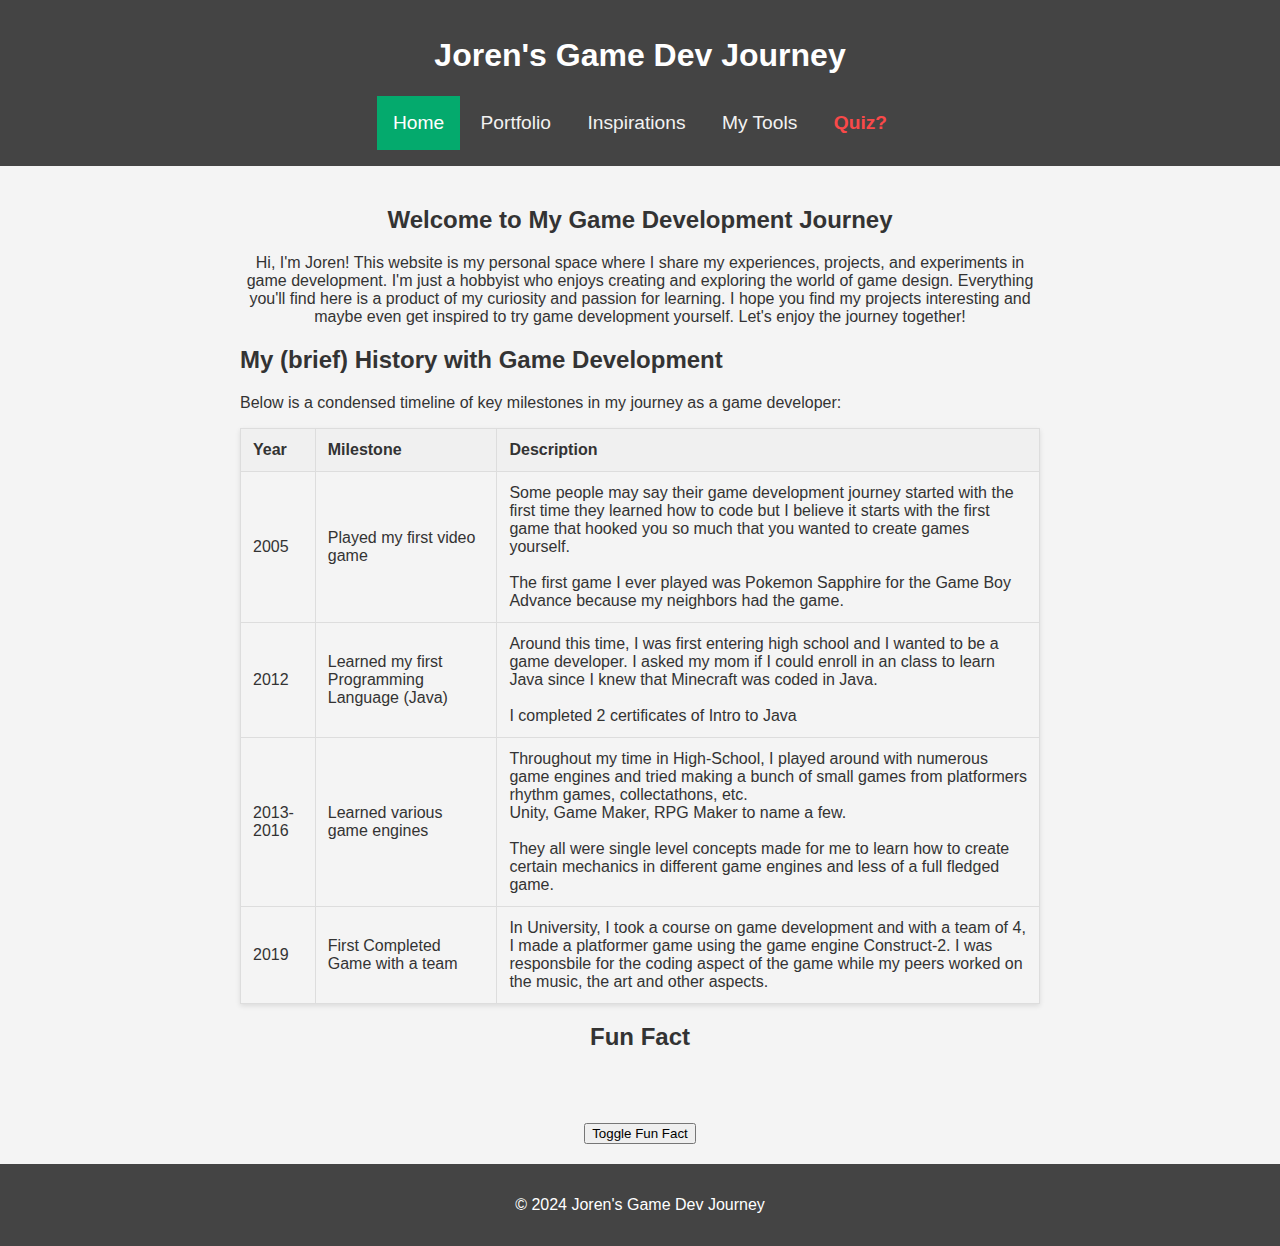
<file: index.html>
<!DOCTYPE html>
<html lang="en">

<head>
  <meta charset="UTF-8">
  <meta name="viewport" content="width=device-width, initial-scale=1.0">
  <title>About Me - Joren's Game Dev Journey</title>
  <link rel="stylesheet" href="./styles/styles.css">
</head>

<body>
  <header>
    <div class="logo">
      <h1>Joren's Game Dev Journey</h1>
    </div>
    <nav class="topnav" aria-label="Main Navigation">
      <a class="active" href="index.html">Home</a>
      <a href="portfolio.html">Portfolio</a>
      <a href="inspirations.html">Inspirations</a>
      <a href="tools.html">My Tools</a>
      <a href="quiz.html"><span class="quiz-link">Quiz?</span></a>
    </nav>
  </header>

  <main>
    <section class="text-center">
      <h2>Welcome to My Game Development Journey</h2>
      <p>
        Hi, I'm Joren! This website is my personal space where I share my
        experiences, projects, and experiments in game development. I'm just a
        hobbyist who enjoys creating and exploring the world of game design.
        Everything you'll find here is a product of my curiosity and passion
        for learning. I hope you find my projects interesting and maybe even
        get inspired to try game development yourself. Let's enjoy the journey
        together!
      </p>
    </section>

    <section class="game-dev-history">
      <h2>My (brief) History with Game Development</h2>
      <p>
        Below is a condensed timeline of key milestones in my journey as a
        game developer:
      </p>

      <table class="table">
        <thead>
          <tr>
            <th>Year</th>
            <th>Milestone</th>
            <th>Description</th>
          </tr>
        </thead>
        <tbody>
          <tr>
            <td>2005</td>
            <td>Played my first video game</td>
            <td>
              Some people may say their game development journey started with
              the first time they learned how to code but I believe it starts
              with the first game that hooked you so much that you wanted to
              create games yourself.
              <br><br>
              The first game I ever played was Pokemon Sapphire for the Game
              Boy Advance because my neighbors had the game.
            </td>
          </tr>
          <tr>
            <td>2012</td>
            <td>Learned my first Programming Language (Java)</td>
            <td>
              Around this time, I was first entering high school and I wanted
              to be a game developer. I asked my mom if I could enroll in an
              class to learn Java since I knew that Minecraft was coded in
              Java. <br><br>
              I completed 2 certificates of Intro to Java
            </td>
          </tr>
          <tr>
            <td>2013-2016</td>
            <td>Learned various game engines</td>
            <td>
              Throughout my time in High-School, I played around with numerous
              game engines and tried making a bunch of small games from
              platformers rhythm games, collectathons, etc.
              <br>Unity, Game Maker, RPG Maker to name a few. <br><br>
              They all were single level concepts made for me to learn how to
              create certain mechanics in different game engines and less of a
              full fledged game.
            </td>
          </tr>
          <tr>
            <td>2019</td>
            <td>First Completed Game with a team</td>
            <td>
              In University, I took a course on game development and with a
              team of 4, I made a platformer game using the game engine
              Construct-2. I was responsbile for the coding aspect of the game
              while my peers worked on the music, the art and other aspects.
            </td>
          </tr>
        </tbody>
      </table>
    </section>

    <!-- Section for displaying a fun fact with toggle visibility feature -->
    <section class="text-center">
      <h2>Fun Fact</h2>
      <!-- Fun fact content hidden by default -->
      <p id="funFact" style="visibility: hidden">
        My Favourite game series are Pokemon, Mario and Sonic. This led me to
        learn how to make RPG, Collect-a-thon and Platformer games which lines
        up with each game series.
      </p>
      <!-- Button to toggle visibility of the fun fact paragraph -->
      <button id="toggleVisibility" aria-label="Toggle visibility of fun fact">
        Toggle Fun Fact
      </button>
    </section>
  </main>

  <footer>
    <p>&copy; 2024 Joren's Game Dev Journey</p>
  </footer>
  <script src="./scripts/script.js"></script>
</body>

</html>
</file>
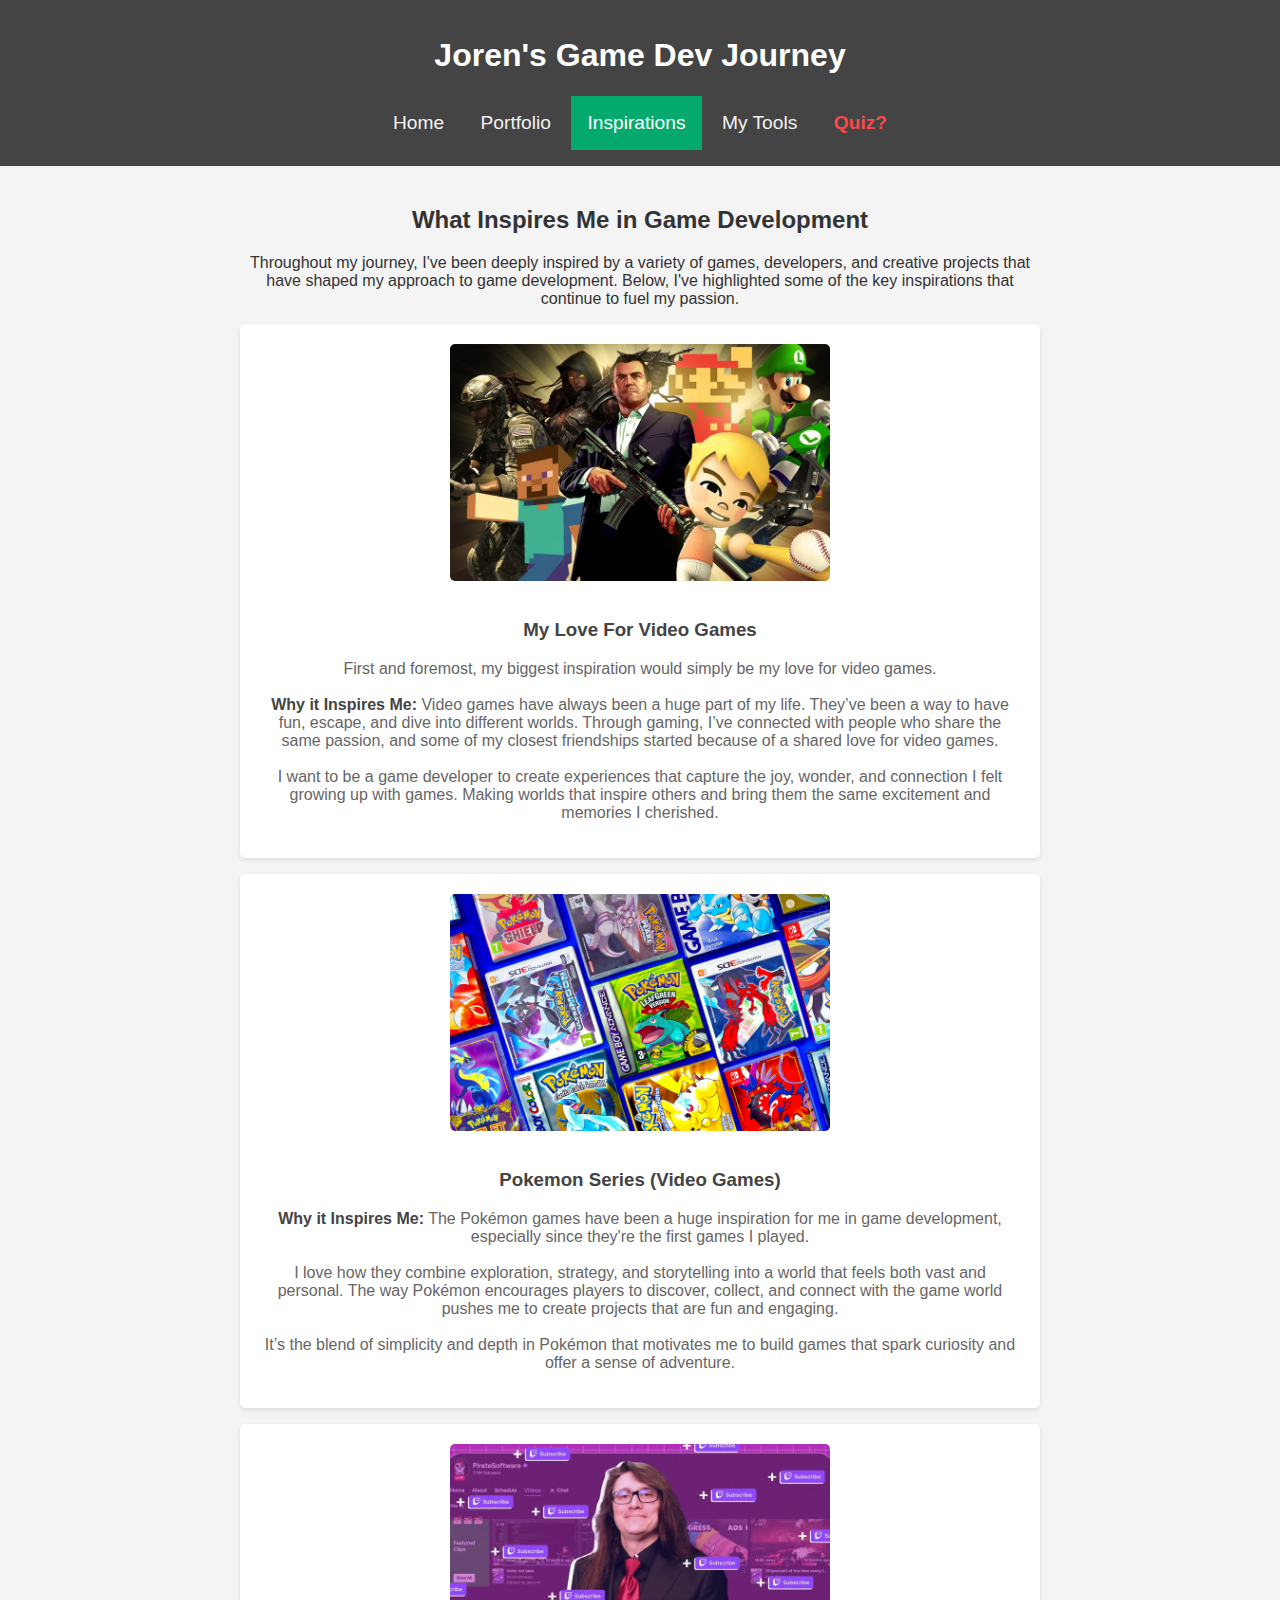
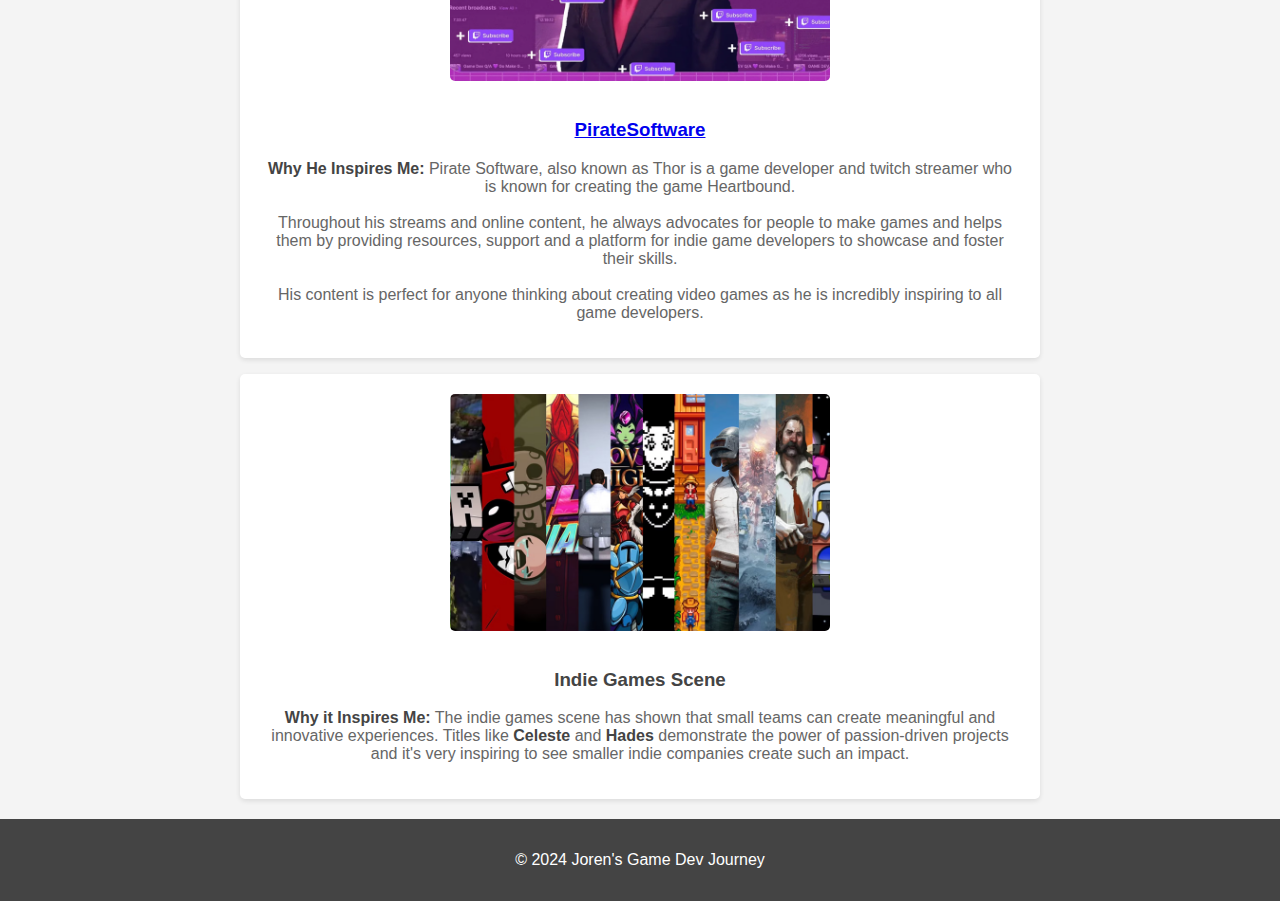
<file: inspirations.html>
<!DOCTYPE html>
<html lang="en">

<head>
  <meta charset="UTF-8">
  <meta name="viewport" content="width=device-width, initial-scale=1.0">
  <title>Inspirations - Joren's Game Dev Journey</title>
  <link rel="stylesheet" href="./styles/styles.css">
</head>

<body>
  <header>
    <div class="logo">
      <h1>Joren's Game Dev Journey</h1>
    </div>
    <div class="topnav">
      <a href="index.html">Home</a>
      <a href="portfolio.html">Portfolio</a>
      <a class="active" href="inspirations.html">Inspirations</a>
      <a href="tools.html">My Tools</a>
      <a href="quiz.html"><span class="quiz-link">Quiz?</span></a>
    </div>
  </header>

  <main>
    <section class="text-center">
      <h2>What Inspires Me in Game Development</h2>
      <p>
        Throughout my journey, I've been deeply inspired by a variety of
        games, developers, and creative projects that have shaped my approach
        to game development. Below, I've highlighted some of the key
        inspirations that continue to fuel my passion.
      </p>
    </section>

    <div class="grid">
      <article class="card">
        <img src="images/videogames.png" alt="Various video game characters">
        <h3>My Love For Video Games</h3>
        <p>
          First and foremost, my biggest inspiration would simply be my love
          for video games.
          <br><br>
          <b>Why it Inspires Me:</b> Video games have always been a huge part
          of my life. They’ve been a way to have fun, escape, and dive into
          different worlds. Through gaming, I’ve connected with people who
          share the same passion, and some of my closest friendships started
          because of a shared love for video games. <br><br>I want to be a
          game developer to create experiences that capture the joy, wonder,
          and connection I felt growing up with games. Making worlds that
          inspire others and bring them the same excitement and memories I
          cherished.
        </p>
      </article>
      <article class="card">
        <img src="images/pokemon.png" alt="A grid of Pokemon Games">
        <h3>Pokemon Series (Video Games)</h3>
        <p>
          <b>Why it Inspires Me:</b> The Pokémon games have been a huge
          inspiration for me in game development, especially since they're the
          first games I played. <br><br>I love how they combine
          exploration, strategy, and storytelling into a world that feels both
          vast and personal. The way Pokémon encourages players to discover,
          collect, and connect with the game world pushes me to create
          projects that are fun and engaging. <br><br>It’s the blend of
          simplicity and depth in Pokémon that motivates me to build games
          that spark curiosity and offer a sense of adventure.
        </p>
      </article>

      <article class="card">
        <img src="images/piratesoftware.png" alt="Image of PirateSoftware">
        <h3><a href="https://twitch.tv/PirateSoftware" target="_blank">PirateSoftware</a></h3>
        <p>
          <b>Why He Inspires Me:</b> Pirate Software, also known as Thor is a
          game developer and twitch streamer who is known for creating the
          game Heartbound. <br><br>Throughout his streams and online
          content, he always advocates for people to make games and helps them
          by providing resources, support and a platform for indie game
          developers to showcase and foster their skills. <br><br>His
          content is perfect for anyone thinking about creating video games as
          he is incredibly inspiring to all game developers.
        </p>
      </article>

      <article class="card">
        <img src="images/indiegames.png" alt="Various indie games">
        <h3>Indie Games Scene</h3>
        <p>
          <b>Why it Inspires Me:</b> The indie games scene has shown that
          small teams can create meaningful and innovative experiences. Titles
          like <b> Celeste </b> and <b>Hades</b> demonstrate the power of
          passion-driven projects and it's very inspiring to see smaller indie
          companies create such an impact.
        </p>
      </article>
    </div>
  </main>

  <footer>
    <p>&copy; 2024 Joren's Game Dev Journey</p>
  </footer>
  <script src="./scripts/script.js"></script>
</body>

</html>
</file>
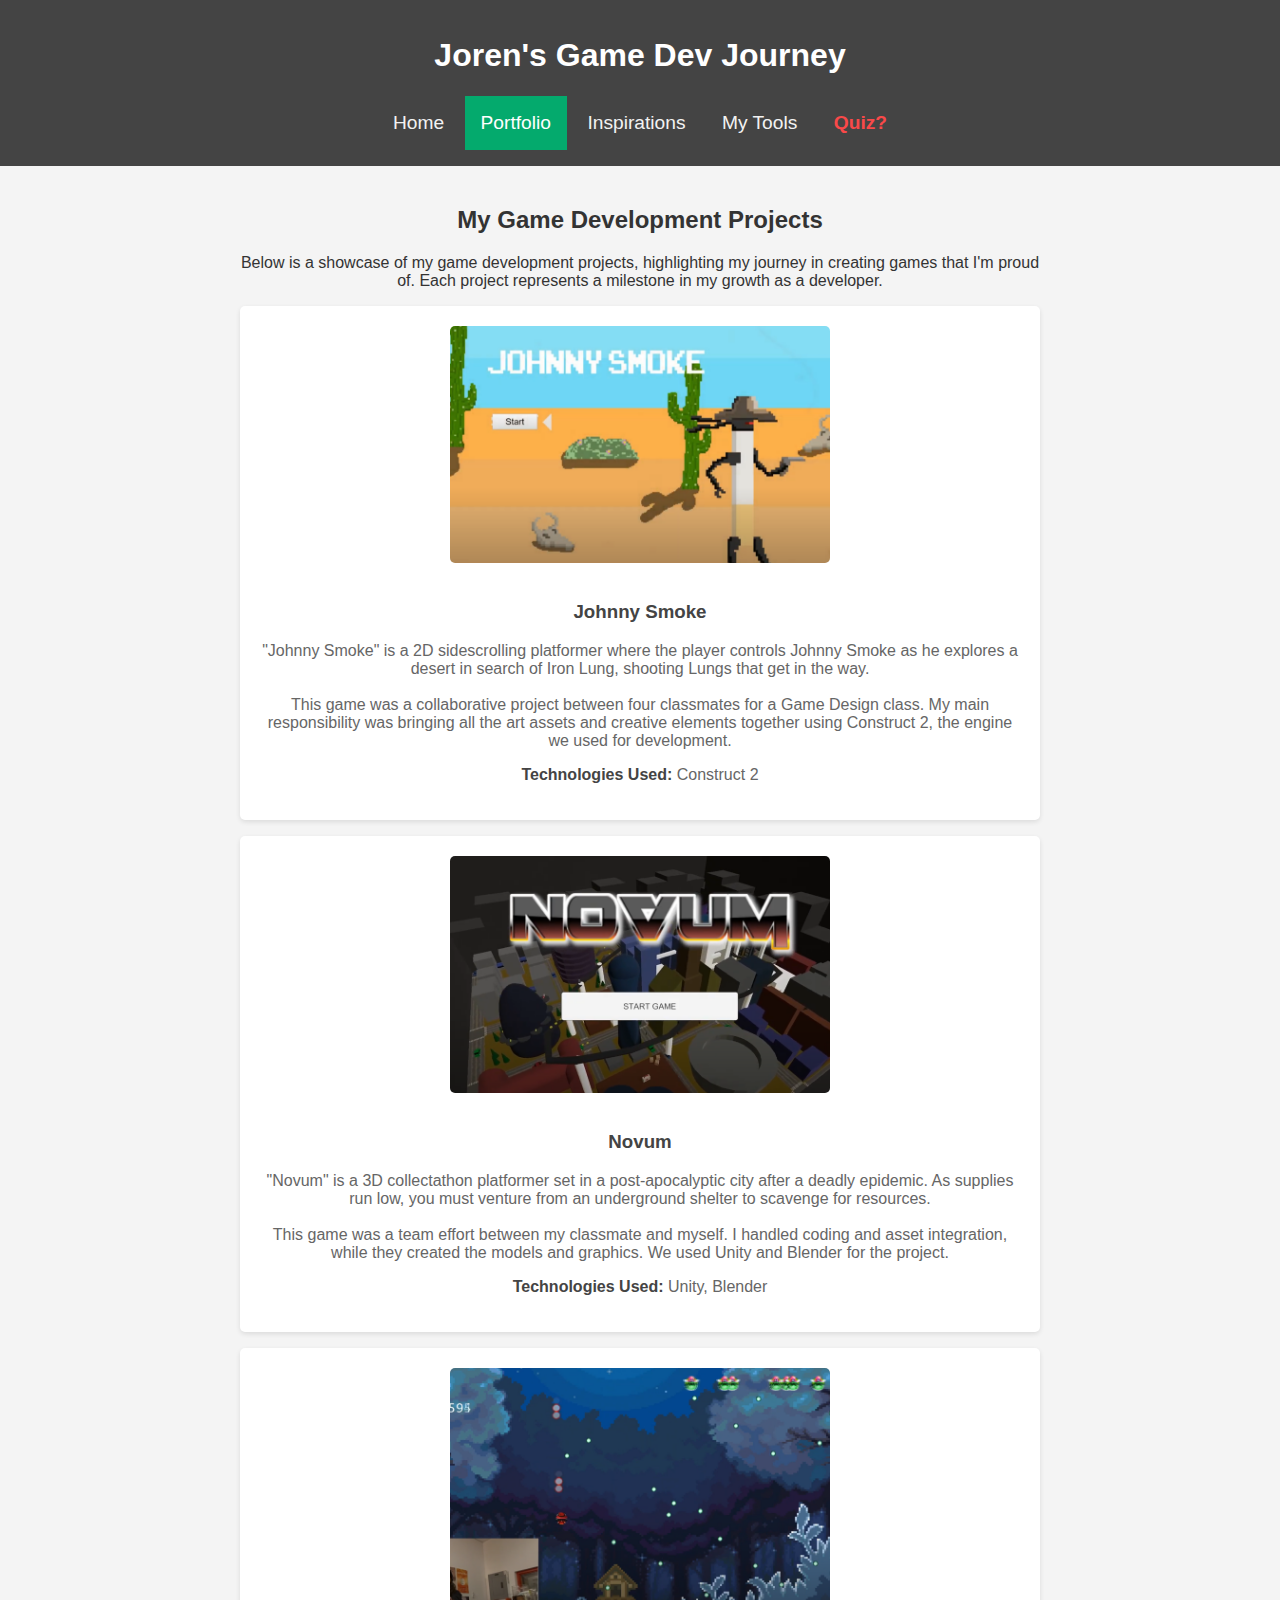
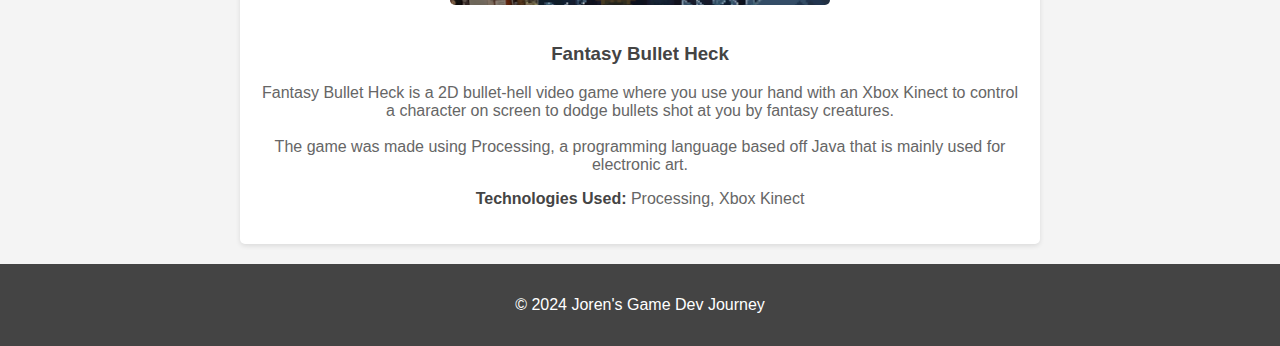
<file: portfolio.html>
<!DOCTYPE html>
<html lang="en">

<head>
  <meta charset="UTF-8">
  <meta name="viewport" content="width=device-width, initial-scale=1.0">
  <title>Portfolio - Joren's Game Dev Journey</title>
  <link rel="stylesheet" href="./styles/styles.css">
</head>

<body>
  <header>
    <div class="logo">
      <h1>Joren's Game Dev Journey</h1>
    </div>
    <div class="topnav">
      <a href="index.html">Home</a>
      <a class="active" href="portfolio.html">Portfolio</a>
      <a href="inspirations.html">Inspirations</a>
      <a href="tools.html">My Tools</a>
      <a href="quiz.html"><span class="quiz-link">Quiz?</span></a>
    </div>
  </header>

  <main>
    <section class="text-center">
      <h2>My Game Development Projects</h2>
      <p>
        Below is a showcase of my game development projects, highlighting my
        journey in creating games that I'm proud of. Each project represents a
        milestone in my growth as a developer.
      </p>
    </section>

    <div class="grid">
      <article class="card">
        <img src="images/johnnysmoke.png" alt="Screenshot of Johnny Smoke showcasing the title screen">
        <h3>Johnny Smoke</h3>
        <p>
          "Johnny Smoke" is a 2D sidescrolling platformer where the player
          controls Johnny Smoke as he explores a desert in search of Iron
          Lung, shooting Lungs that get in the way. <br><br>
          This game was a collaborative project between four classmates for a
          Game Design class. My main responsibility was bringing all the art
          assets and creative elements together using Construct 2, the engine
          we used for development.
        </p>
        <p><b>Technologies Used:</b> Construct 2</p>
      </article>

      <article class="card">
        <img src="images/novum.png" alt="Screenshot of Novum showcasing the title screen">
        <h3>Novum</h3>
        <p>
          "Novum" is a 3D collectathon platformer set in a post-apocalyptic
          city after a deadly epidemic. As supplies run low, you must venture
          from an underground shelter to scavenge for resources.
          <br><br>
          This game was a team effort between my classmate and myself. I
          handled coding and asset integration, while they created the models
          and graphics. We used Unity and Blender for the project.
        </p>
        <p><b>Technologies Used:</b> Unity, Blender</p>
      </article>

      <article class="card">
        <img src="images/fantasybulletrheck.png" alt="Screenshot of Fantasy Bullet Heck showcasing gameplay">
        <h3>Fantasy Bullet Heck</h3>
        <p>
          Fantasy Bullet Heck is a 2D bullet-hell video game where you use
          your hand with an Xbox Kinect to control a character on screen to
          dodge bullets shot at you by fantasy creatures.
          <br><br>
          The game was made using Processing, a programming language based off
          Java that is mainly used for electronic art.
        </p>
        <p><b>Technologies Used:</b> Processing, Xbox Kinect</p>
      </article>
    </div>
  </main>

  <footer>
    <p>&copy; 2024 Joren's Game Dev Journey</p>
  </footer>
  <script src="./scripts/script.js"></script>
</body>

</html>
</file>
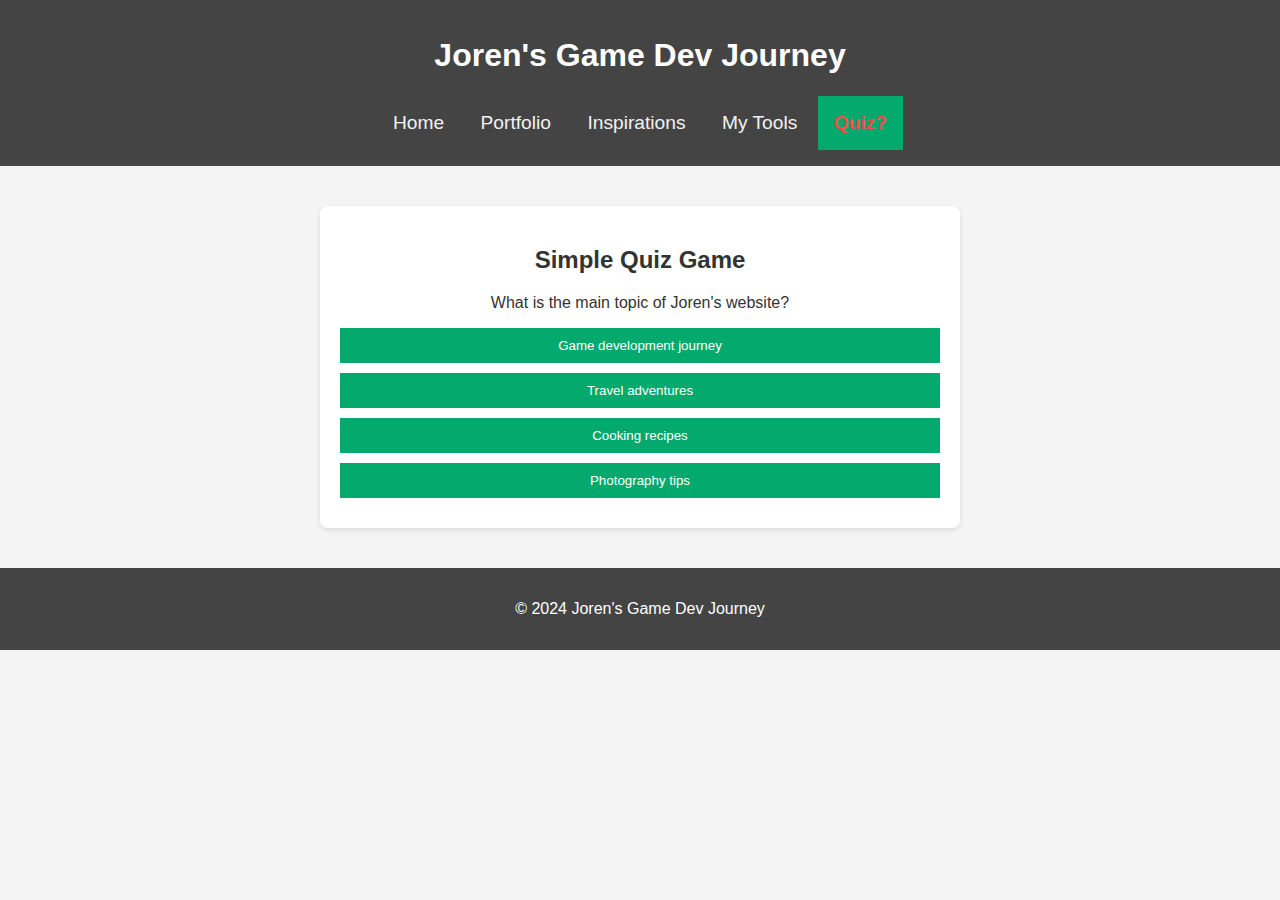
<file: quiz.html>
<!DOCTYPE html>
<html lang="en">

<head>
  <meta charset="UTF-8">
  <meta name="viewport" content="width=device-width, initial-scale=1.0">
  <title>About Me - Joren's Game Dev Journey</title>
  <link rel="stylesheet" href="./styles/styles.css">
</head>

<body>
  <header>
    <div class="logo">
      <h1>Joren's Game Dev Journey</h1>
    </div>
    <div class="topnav">
      <a href="index.html">Home</a>
      <a href="portfolio.html">Portfolio</a>
      <a href="inspirations.html">Inspirations</a>
      <a href="tools.html">My Tools</a>
      <a class="active" href="quiz.html"><span class="quiz-link">Quiz?</span></a>
    </div>
  </header>

  <main>
    <!-- Section for displaying the quiz game -->
    <section id="quiz-container" class="text-center">
      <h2>Simple Quiz Game</h2>

      <!-- Container for the quiz question and answer buttons -->
      <div id="question-container">
        <!-- The question text will be displayed here -->
        <p id="question"></p>

        <!-- Answer buttons (A, B, C, D) that trigger the 'answer' function when clicked -->
        <button class="answer-btn" onclick="answer('a')" id="answer-a" aria-label="Option A"></button>
        <button class="answer-btn" onclick="answer('b')" id="answer-b" aria-label="Option B"></button>
        <button class="answer-btn" onclick="answer('c')" id="answer-c" aria-label="Option C"></button>
        <button class="answer-btn" onclick="answer('d')" id="answer-d" aria-label="Option D"></button>
      </div>

      <!-- Container for displaying the quiz result after answering -->
      <div id="result-container" style="display: none">
        <!-- Result text will be displayed here -->
        <p id="result"></p>
        <!-- Button to restart the quiz -->
        <button class="button" onclick="restartQuiz()">Restart Quiz</button>
      </div>
    </section>
  </main>

  <footer>
    <p>&copy; 2024 Joren's Game Dev Journey</p>
  </footer>
  <script src="./scripts/script.js"></script>
</body>

</html>
</file>
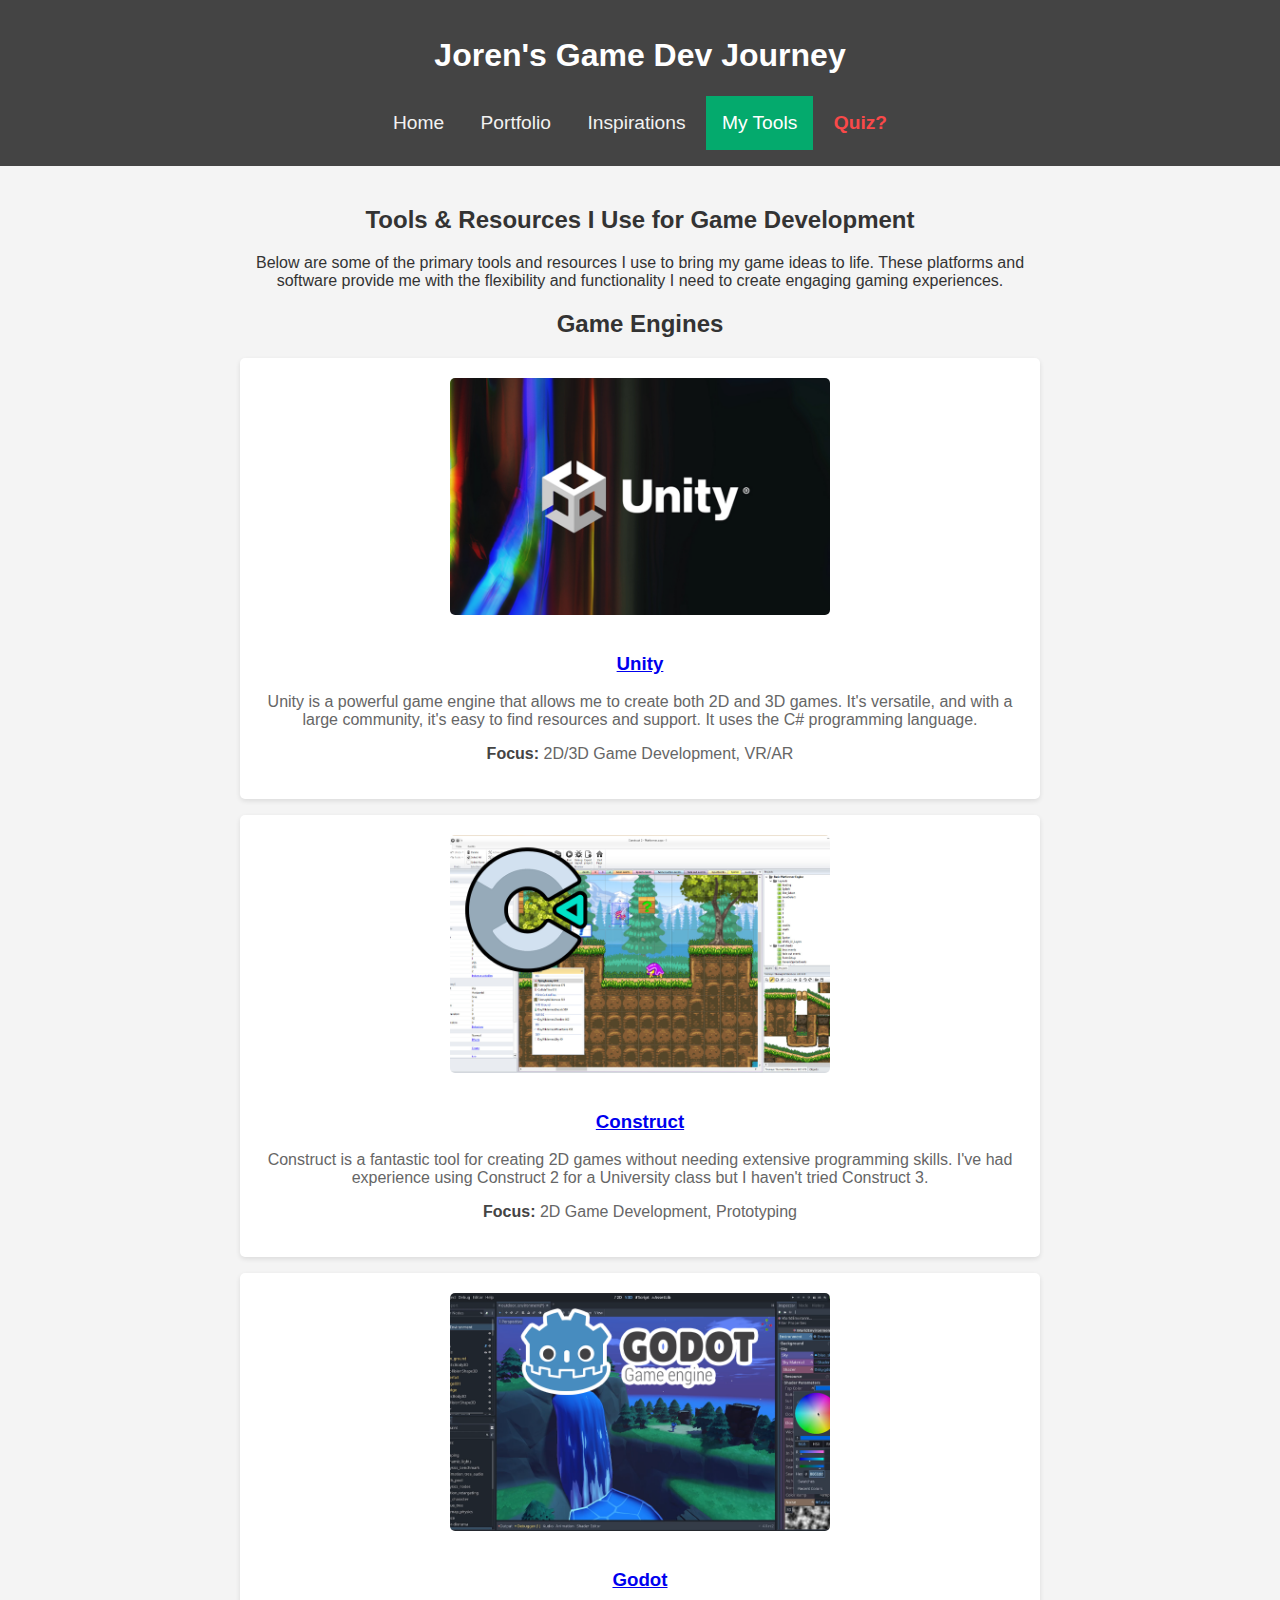
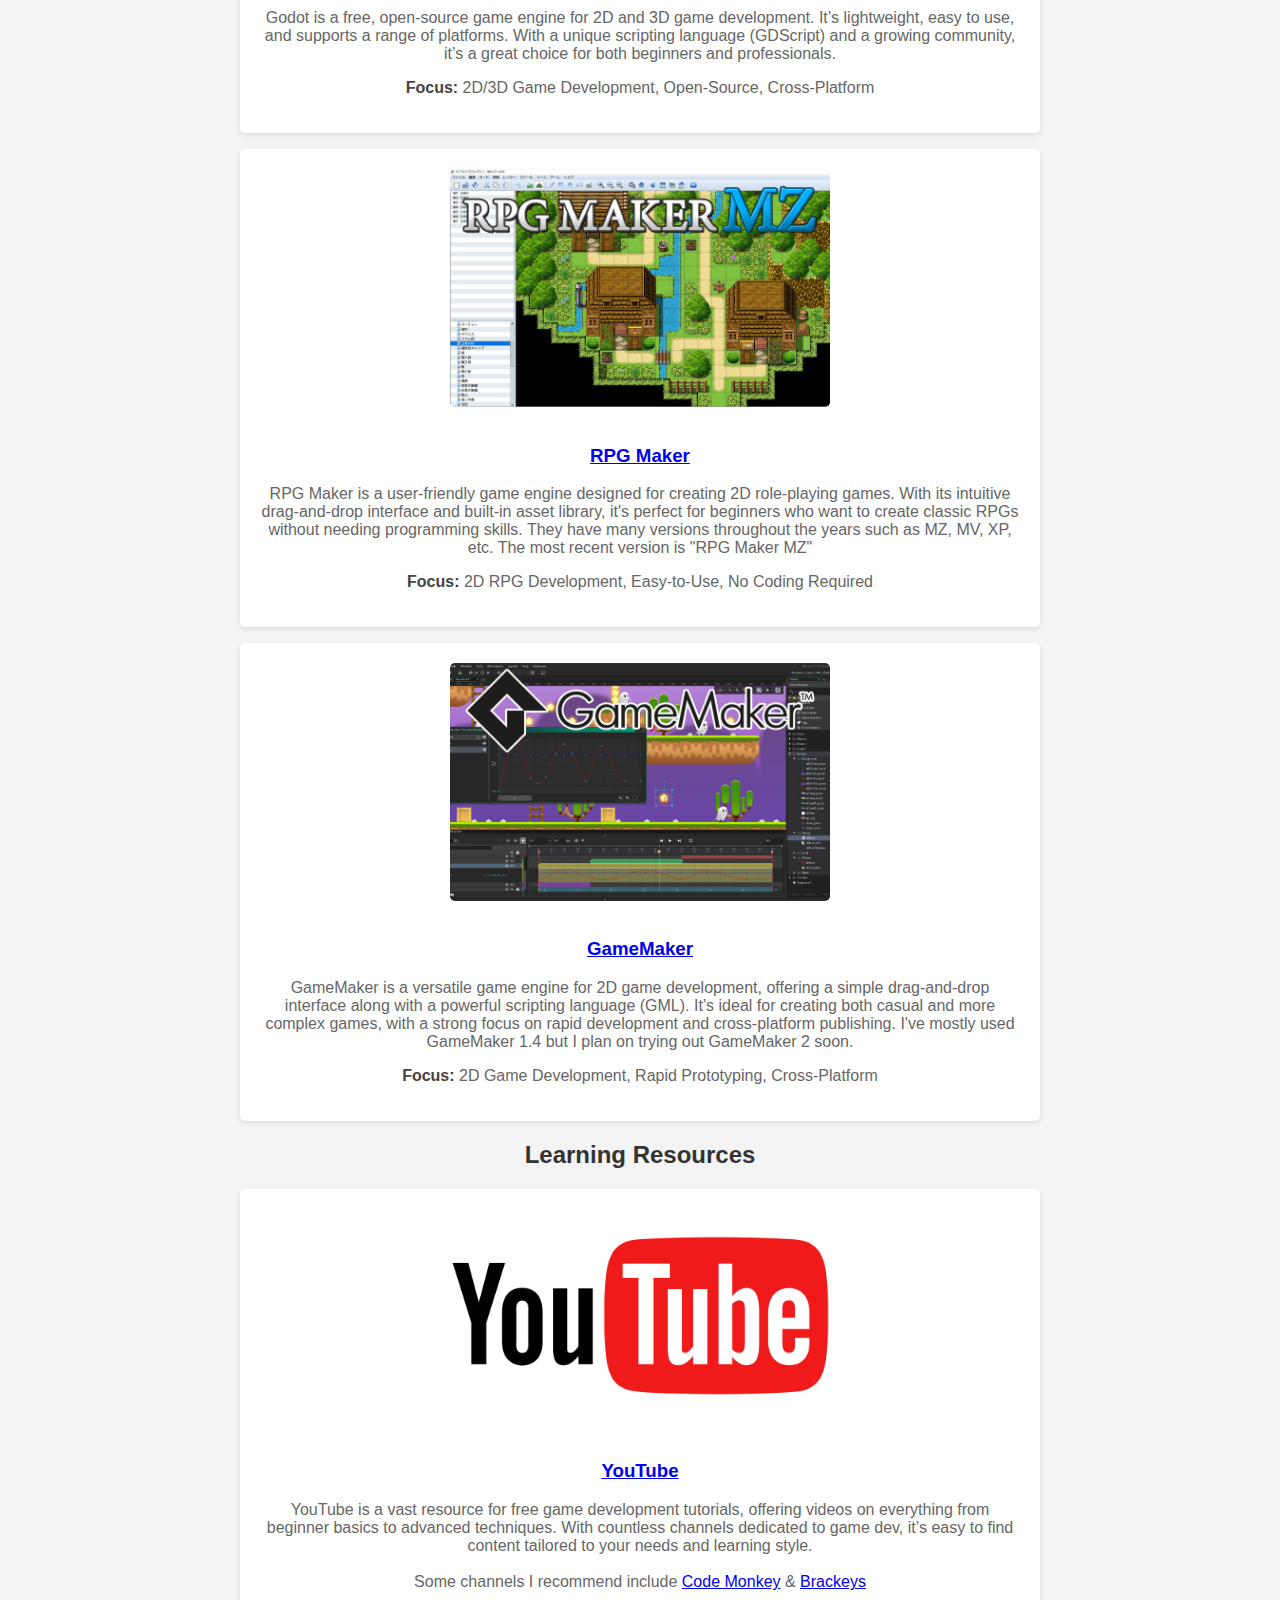
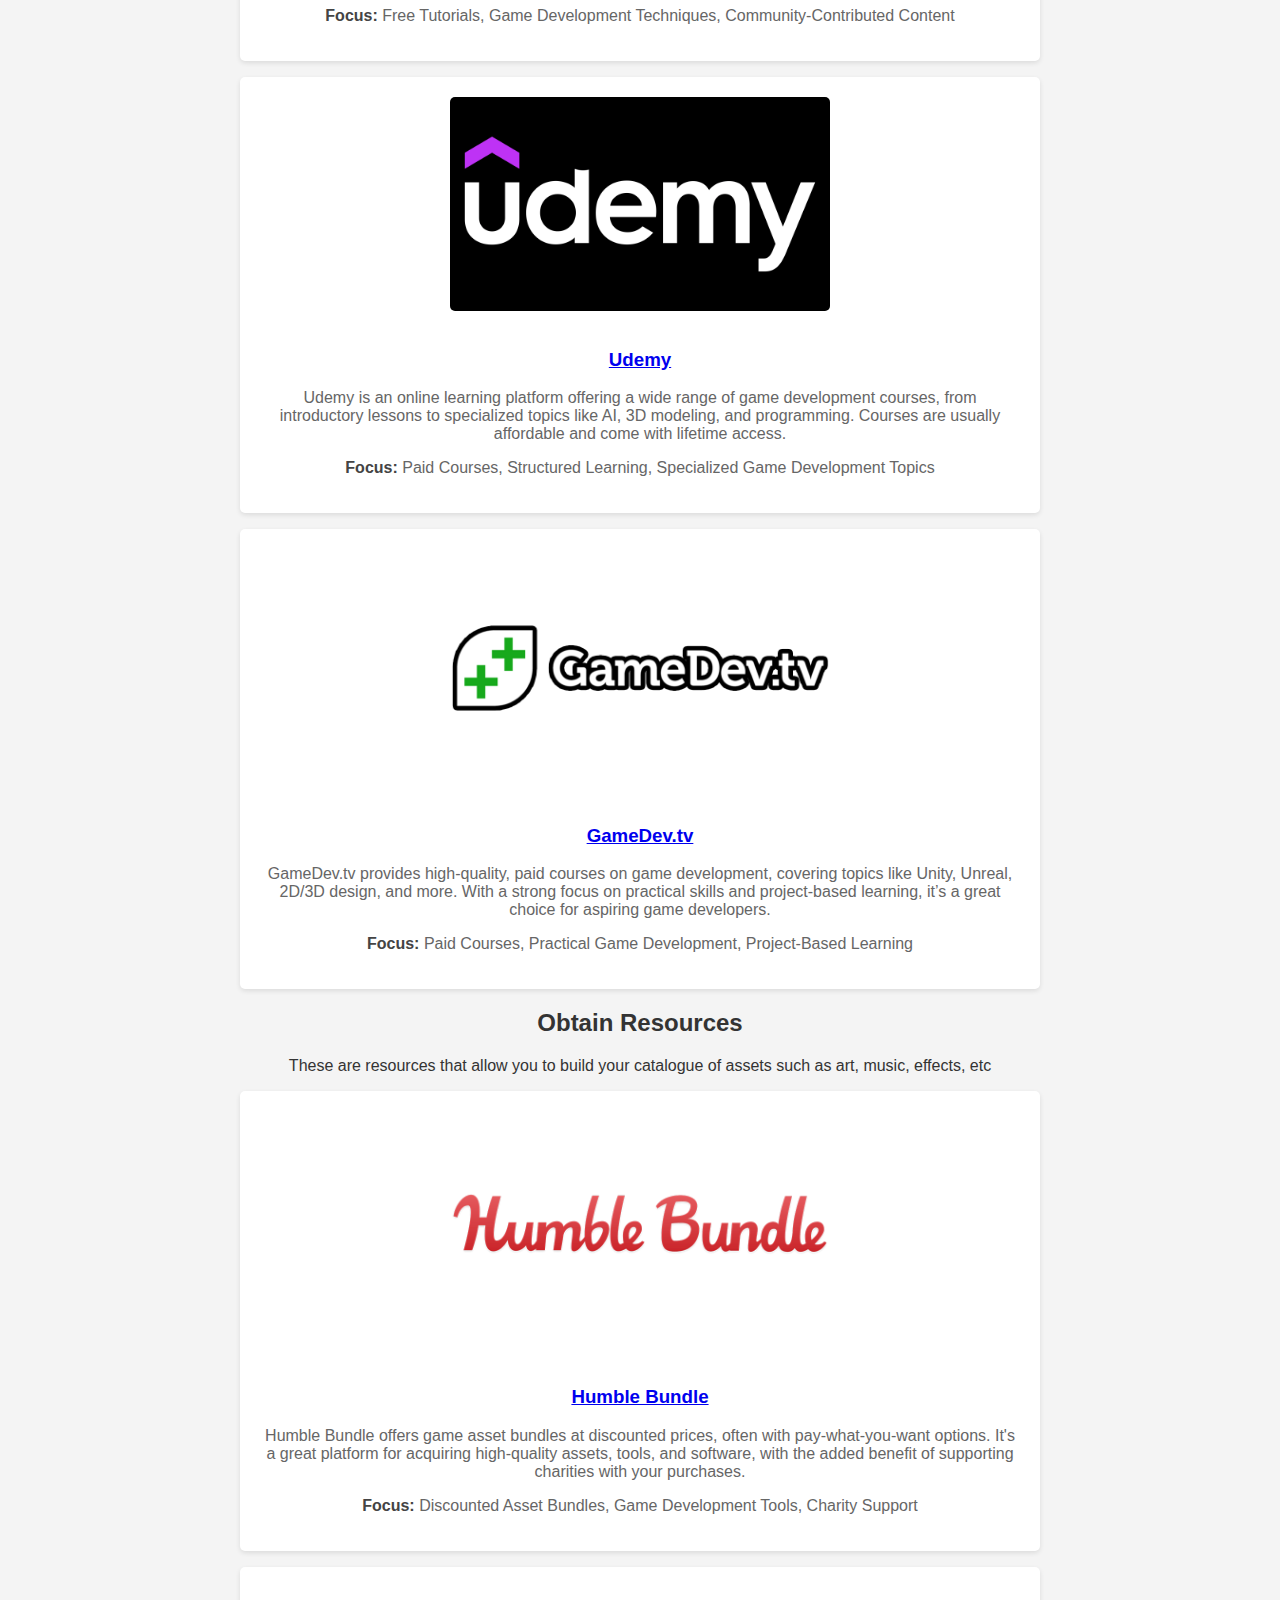
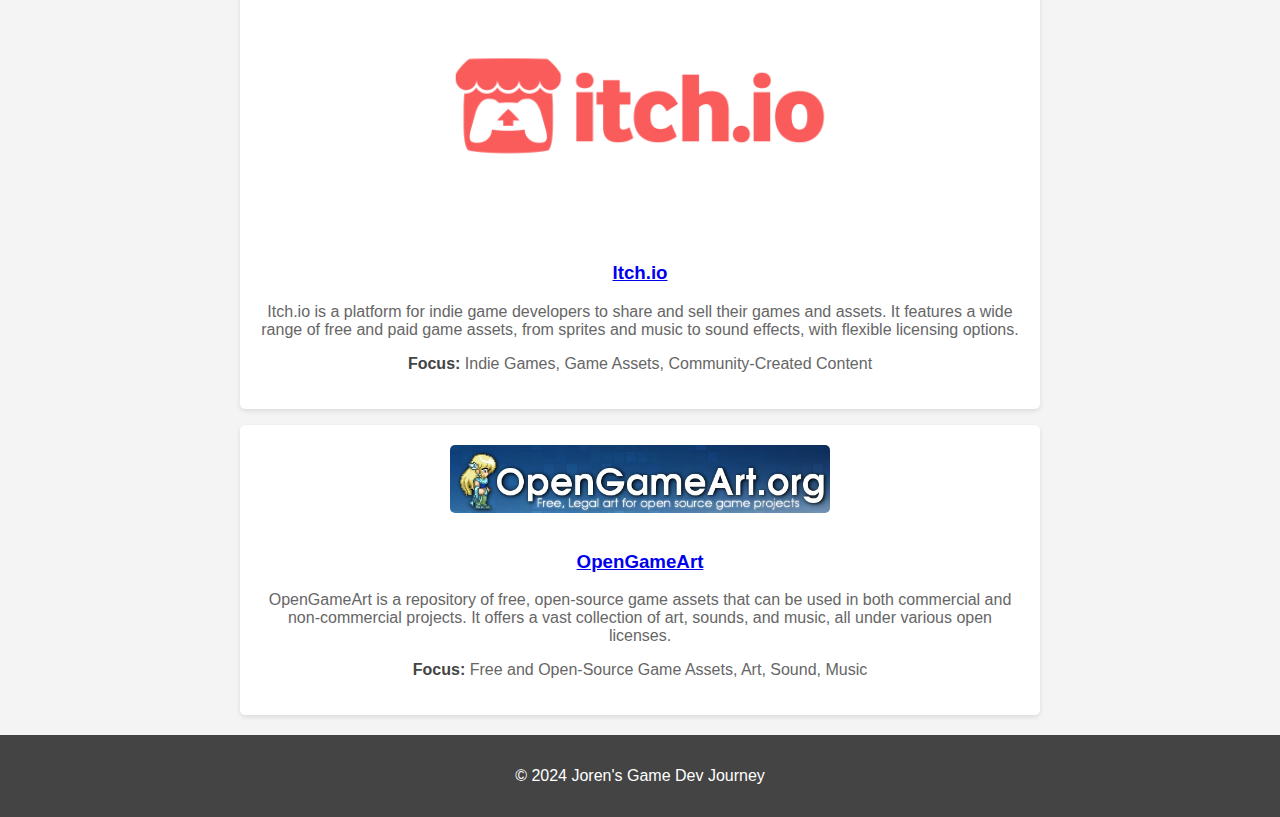
<file: tools.html>
<!DOCTYPE html>
<html lang="en">

<head>
  <meta charset="UTF-8">
  <meta name="viewport" content="width=device-width, initial-scale=1.0">
  <title>My Tools - Joren's Game Dev Journey</title>
  <link rel="stylesheet" href="./styles/styles.css">
</head>

<body>
  <header>
    <div class="logo">
      <h1>Joren's Game Dev Journey</h1>
    </div>
    <div class="topnav">
      <a href="index.html">Home</a>
      <a href="portfolio.html">Portfolio</a>
      <a href="inspirations.html">Inspirations</a>
      <a class="active" href="tools.html">My Tools</a>
      <a href="quiz.html"><span class="quiz-link">Quiz?</span></a>
    </div>
  </header>

  <main>
    <section class="text-center">
      <h2>Tools & Resources I Use for Game Development</h2>
      <p>
        Below are some of the primary tools and resources I use to bring my
        game ideas to life. These platforms and software provide me with the
        flexibility and functionality I need to create engaging gaming
        experiences.
      </p>
    </section>

    <section class="text-center">
      <h2>Game Engines</h2>
      <section class="grid">
        <div class="card">
          <img src="images/unity.png" alt="Unity">
          <h3><a href="https://unity.com" target="_blank">Unity</a></h3>
          <p>
            Unity is a powerful game engine that allows me to create both 2D
            and 3D games. It's versatile, and with a large community, it's
            easy to find resources and support. It uses the C# programming
            language.
          </p>
          <p><b>Focus:</b> 2D/3D Game Development, VR/AR</p>
        </div>

        <div class="card">
          <img src="images/construct.png" alt="Construct">
          <h3><a href="https://www.construct.net/en" target="_blank">Construct</a></h3>
          <p>
            Construct is a fantastic tool for creating 2D games without
            needing extensive programming skills. I've had experience using
            Construct 2 for a University class but I haven't tried Construct
            3.
          </p>
          <p><b>Focus:</b> 2D Game Development, Prototyping</p>
        </div>

        <div class="card">
          <img src="images/godot.png" alt="Godot">
          <h3><a href="https://godotengine.org" target="_blank">Godot</a></h3>
          <p>
            Godot is a free, open-source game engine for 2D and 3D game
            development. It’s lightweight, easy to use, and supports a range
            of platforms. With a unique scripting language (GDScript) and a
            growing community, it’s a great choice for both beginners and
            professionals.
          </p>
          <p>
            <b>Focus:</b> 2D/3D Game Development, Open-Source, Cross-Platform
          </p>
        </div>

        <div class="card">
          <img src="images/rpgmaker.png" alt="RPG Maker">
          <h3><a href="https://www.rpgmakerweb.com" target="_blank">RPG Maker</a></h3>
          <p>
            RPG Maker is a user-friendly game engine designed for creating 2D
            role-playing games. With its intuitive drag-and-drop interface and
            built-in asset library, it's perfect for beginners who want to
            create classic RPGs without needing programming skills. They have
            many versions throughout the years such as MZ, MV, XP, etc. The
            most recent version is "RPG Maker MZ"
          </p>
          <p>
            <b>Focus:</b> 2D RPG Development, Easy-to-Use, No Coding Required
          </p>
        </div>
        <div class="card">
          <img src="images/gamemaker.png" alt="GameMaker">
          <h3><a href="https://gamemaker.io/en" target="_blank">GameMaker</a></h3>
          <p>
            GameMaker is a versatile game engine for 2D game development,
            offering a simple drag-and-drop interface along with a powerful
            scripting language (GML). It’s ideal for creating both casual and
            more complex games, with a strong focus on rapid development and
            cross-platform publishing. I've mostly used GameMaker 1.4 but I
            plan on trying out GameMaker 2 soon.
          </p>
          <p>
            <b>Focus:</b> 2D Game Development, Rapid Prototyping,
            Cross-Platform
          </p>
        </div>
      </section>
    </section>

    <section class="text-center">
      <h2>Learning Resources</h2>
      <section class="grid">
        <div class="card">
          <img src="images/youtube-logo.png" alt="YouTube">
          <h3><a href="https://www.youtube.com" target="_blank">YouTube</a></h3>
          <p>
            YouTube is a vast resource for free game development tutorials,
            offering videos on everything from beginner basics to advanced
            techniques. With countless channels dedicated to game dev, it’s
            easy to find content tailored to your needs and learning style. <br> <br>
            Some channels I recommend include <a href="https://www.youtube.com/@CodeMonkeyUnity" target="_blank">Code
              Monkey</a> & <a href="https://www.youtube.com/@Brackeys" target="_blank">Brackeys</a>
          </p>
          <p>
            <b>Focus:</b> Free Tutorials, Game Development Techniques,
            Community-Contributed Content
          </p>
        </div>

        <div class="card">
          <img src="images/udemy-logo.png" alt="Udemy">
          <h3><a href="https://unity.com" target="_blank">Udemy</a></h3>
          <p>
            Udemy is an online learning platform offering a wide range of game
            development courses, from introductory lessons to specialized
            topics like AI, 3D modeling, and programming. Courses are usually
            affordable and come with lifetime access.
          </p>
          <p>
            <b>Focus:</b> Paid Courses, Structured Learning, Specialized Game
            Development Topics
          </p>
        </div>
        <div class="card">
          <img src="images/gamedevtv-logo.png" alt="GameDev.tv">
          <h3><a href="https://www.udemy.com/courses/development/game-development/" target="_blank">GameDev.tv</a></h3>
          <p>
            GameDev.tv provides high-quality, paid courses on game
            development, covering topics like Unity, Unreal, 2D/3D design, and
            more. With a strong focus on practical skills and project-based
            learning, it’s a great choice for aspiring game developers.
          </p>
          <p>
            <b>Focus:</b> Paid Courses, Practical Game Development,
            Project-Based Learning
          </p>
        </div>
      </section>
    </section>

    <section class="text-center">
      <h2>Obtain Resources</h2>
      <p>
        These are resources that allow you to build your catalogue of assets
        such as art, music, effects, etc
      </p>
      <section class="grid">
        <div class="card">
          <img src="images/humblebundle-logo.png" alt="Humble Bundle">
          <h3><a href="https://www.humblebundle.com" target="_blank">Humble Bundle</a></h3>
          <p>
            Humble Bundle offers game asset bundles at discounted prices,
            often with pay-what-you-want options. It's a great platform for
            acquiring high-quality assets, tools, and software, with the added
            benefit of supporting charities with your purchases.
          </p>
          <p>
            <b>Focus:</b> Discounted Asset Bundles, Game Development Tools,
            Charity Support
          </p>
        </div>

        <div class="card">
          <img src="images/itchio-logo.png" alt="Itch.io">
          <h3><a href="https://itch.io" target="_blank">Itch.io</a></h3>
          <p>
            Itch.io is a platform for indie game developers to share and sell
            their games and assets. It features a wide range of free and paid
            game assets, from sprites and music to sound effects, with
            flexible licensing options.
          </p>
          <p>
            <b>Focus:</b> Indie Games, Game Assets, Community-Created Content
          </p>
        </div>

        <div class="card">
          <img src="images/opengameart-logo.jpg" alt="OpenGameArt">
          <h3><a href="https://opengameart.org" target="_blank">OpenGameArt</a></h3>
          <p>
            OpenGameArt is a repository of free, open-source game assets that
            can be used in both commercial and non-commercial projects. It
            offers a vast collection of art, sounds, and music, all under
            various open licenses.
          </p>
          <p>
            <b>Focus:</b> Free and Open-Source Game Assets, Art, Sound, Music
          </p>
        </div>
      </section>
    </section>
  </main>

  <footer>
    <p>&copy; 2024 Joren's Game Dev Journey</p>
  </footer>
  <script src="./scripts/script.js"></script>
</body>

</html>
</file>
<file: styles/styles.css>
/* General styles */

body {
  font-family: Arial, sans-serif;
  margin: 0;
  padding: 0;
  background-color: #f4f4f4;
  color: #333;
  font-size: 16px;
}

/* Header, Footer, and Navigation */

header,
footer {
  background-color: #444;
  color: white;
  text-align: center;
  padding: 1rem;
}

.topnav {
  background-color: #444;
  overflow: hidden;
  justify-content: center;
}

.topnav a {
  color: #f2f2f2;
  text-align: center;
  padding: 1rem 1rem;
  text-decoration: none;
  font-size: 1.2rem;
  display: inline-block;
}

.topnav a:hover {
  background-color: #ddd;
  color: black;
}

.topnav a.active {
  background-color: #04aa6d;
  color: white;
}

.quiz-link {
  color: rgb(249, 73, 73);
  font-weight: bold;
}

main {
  padding: 1.25rem;
  max-width: 50rem;
  margin: 0 auto;
}

/* Common Reusable Styling */

.text-center {
  text-align: center;
}

.grid {
  display: grid;
  gap: 1rem;
}

.card {
  background-color: white;
  padding: 20px;
  box-shadow: 0 2px 5px rgba(0, 0, 0, 0.1);
  border-radius: 5px;
  overflow: hidden;
  text-align: center;
}

.card h3,
b {
  color: #444;
  font-weight: bold;
}

.card p {
  color: #666;
}

.card img {
  width: 50%;
  height: auto;
  margin-bottom: 15px;
  border-radius: 5px;
  object-fit: cover;
}

.button {
  padding: 10px 20px;
  background-color: #ff6f61;
  color: white;
  border: none;
  cursor: pointer;
  margin-top: 10px;
}

.button:hover {
  background-color: #e55a4d;
}

/* Table Styling */

.table {
  width: 100%;
  border-collapse: collapse;
  box-shadow: 0 2px 5px rgba(0, 0, 0, 0.1);
}

.table th,
.table td {
  border: 1px solid #ddd;
  padding: 12px;
  text-align: left;
}

.table th {
  background-color: #f0f0f0;
}

/* Additional styling for the quiz */
#quiz-container {
  margin: 20px auto;
  max-width: 600px;
  background-color: white;
  padding: 20px;
  border-radius: 8px;
  box-shadow: 0 2px 5px rgba(0, 0, 0, 0.1);
}

.answer-btn {
  display: block;
  width: 100%;
  margin: 10px 0;
  padding: 10px;
  background-color: #04aa6d;
  color: white;
  border: none;
  cursor: pointer;
}

.answer-btn:hover {
  background-color: #028a56;
}

#result-container {
  margin-top: 20px;
}
</file>
